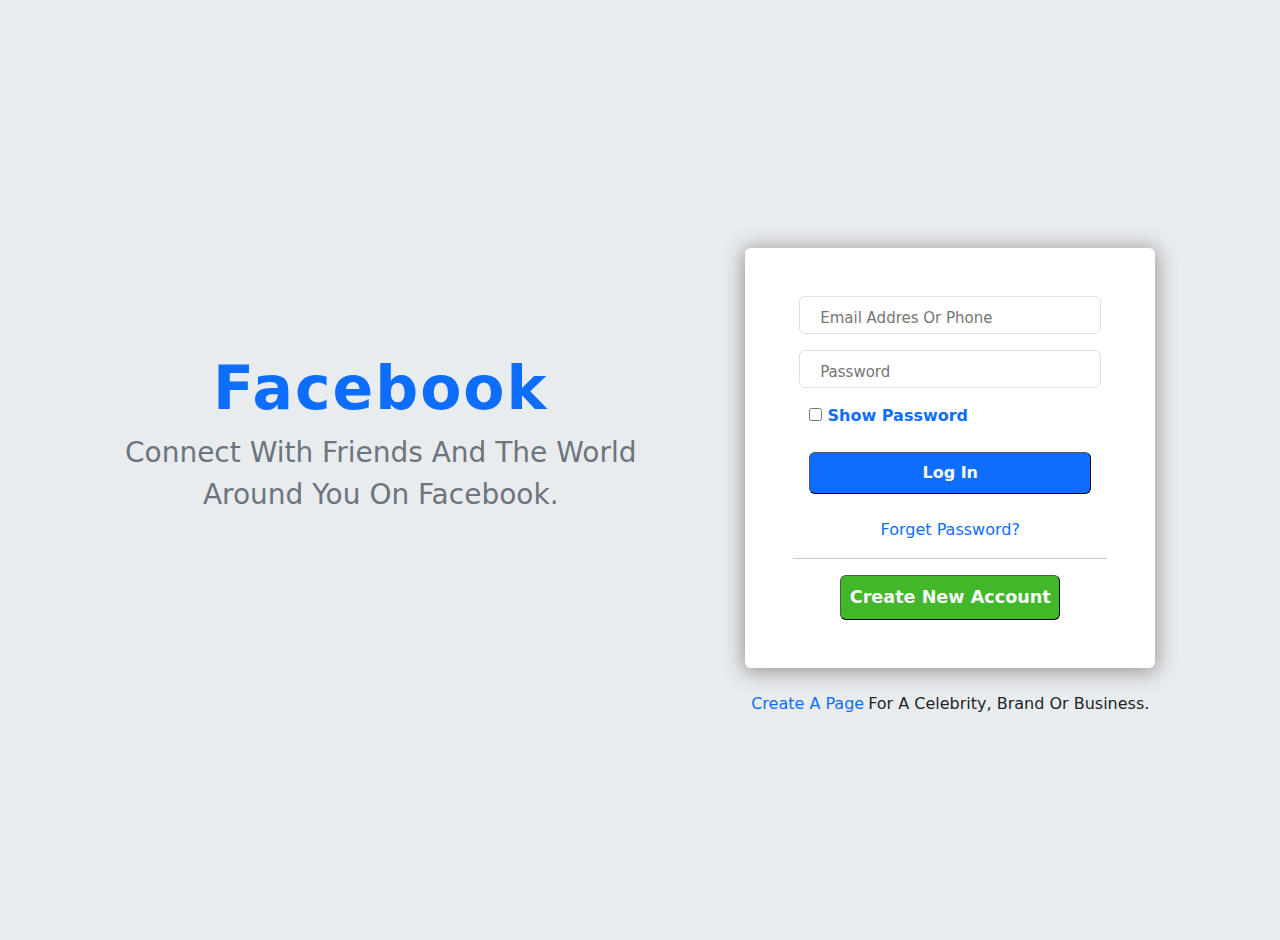
<file: index.html>
<!DOCTYPE html>
<html lang="en">
  <head>
    <meta charset="UTF-8" />
    <meta name="viewport" content="width=device-width, initial-scale=1.0" />
    <link
      rel="shortcut icon"
      href="/styles/icons8-facebook-48.png"
      type="image/x-icon"
    />
    <!-- fontawsome -->
    <link rel="stylesheet" href="styles/all.min.css" />
    <!-- bootstrap -->
    <link rel="stylesheet" href="styles/bootstrap.min.css" />
    <!-- main css -->
    <link rel="stylesheet" href="styles/index.css" />
    <title>facebook</title>
  </head>
  <body class="p-3 mb-2 bg-body-secondary">
    <div
      class="main d-lg-flex justify-content-lg-evenly align-items-lg-center text-md-center text-sm-center align-items-sm-center"
    >
      <div class="logo mb-5">
        <h1 class="text-primary fw-bold">Facebook</h1>
        <p class="fs-3 fst-normal lh-base text-secondary">
          Connect with friends and the world <br />
          around you on Facebook.
        </p>
      </div>
      <div class="form1">
        <form action="" class="bg-white p-5 form mb-4 mt-5">
          <div class="email d-flex flex-column align-items-center">
            <input
              type="Email"
              name=""
              id=""
              placeholder="Email addres or phone "
              class="mb-3 fs-4 border border-1 rounded-2"
            />
            <input
              type="password"
              placeholder="Password"
              class="mb-3 fs-4 border border-1 rounded-2"
            />
          </div>
          <div class="showp text-start ms-3">
            <input type="checkbox" />
            <span class="text-primary fw-bold">Show Password</span>
          </div>
          <div class="login">
            <button
              class="log-in text-light bg-primary ft-5 border-1 rounded-2"
            >
              Log In
            </button>
          </div>
          <a href="" class="text-decoration-none">Forget Password?</a>
          <hr />
          <button class="bg-success border-1 rounded-2 new-acc">
            <a href="/form.html" class="text-light text-decoration-none">
              Create New Account
            </a>
          </button>
        </form>
        <div class="create-page d-flex justify-content-center">
          <a href="" class="me-1 text-decoration-none">Create a Page</a>
          <p>for a celebrity, brand or business.</p>
        </div>
      </div>
    </div>

    <script src="js/bootstrap.bundle.min.js"></script>
  </body>
</html>
</file>
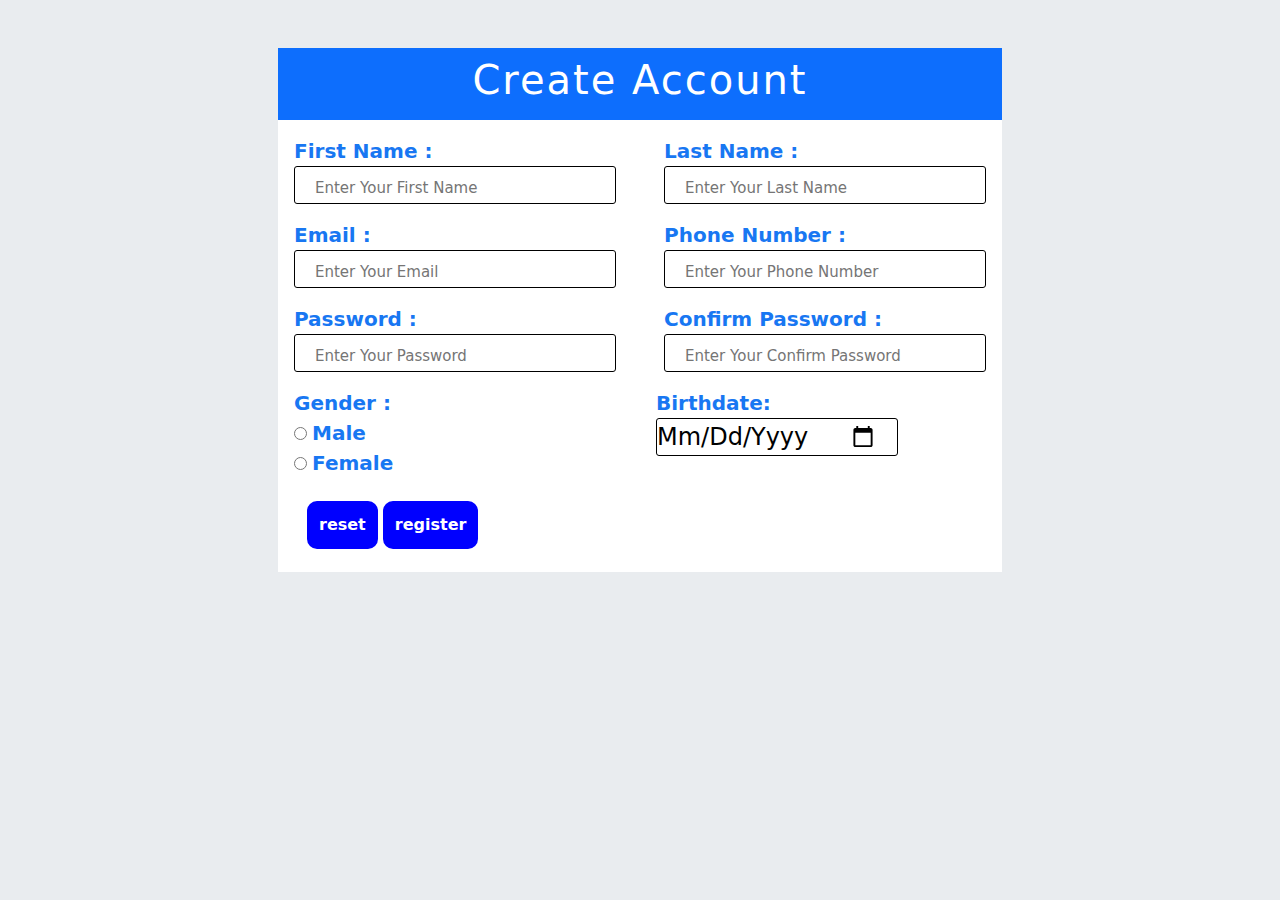
<file: form.html>
<!DOCTYPE html>
<html lang="en">
  <head>
    <meta charset="UTF-8" />
    <meta name="viewport" content="width=device-width, initial-scale=1.0" />
    <link
      rel="shortcut icon"
      href="/styles/icons8-facebook-48.png"
      type="image/x-icon"
    />
    <link rel="stylesheet" href="/styles/index.css" />
    <link rel="stylesheet" href="/styles/bootstrap.min.css" />
    <title>create account</title>
  </head>
  <body class="p-3 mb-2 bg-body-secondary">
    <div class="reg d-flex justify-content-center align-items-center">
      <div class="form2 bg-white">
        <div class="header bg-primary text-center text-white pt-2 pb-2">
          <h1>create account</h1>
        </div>
        <div class="container p-3">
          <div class="row1 d-flex justify-content-sm-start">
            <div class="row1-l me-5 mb-3">
              <div class=""><label for="">first name :</label></div>
              <div class="">
                <input type="text" placeholder="enter your first name" />
              </div>
            </div>
            <div class="row1-r">
              <div class=""><label for="">last name :</label></div>
              <div class="">
                <input type="text" placeholder="enter your last name" />
              </div>
            </div>
          </div>
          <div class="row2 d-flex">
            <div class="row2-l me-5 mb-3">
              <div class=""><label for="">email :</label></div>
              <div class="">
                <input type="email" placeholder="enter your email" />
              </div>
            </div>
            <div class="row2-r">
              <div class=""><label for="">phone number :</label></div>
              <div class="">
                <input type="text" placeholder="enter your phone number" />
              </div>
            </div>
          </div>
          <div class="row3 d-flex">
            <div class="row3-l me-5 mb-3">
              <div class=""><label for="">password :</label></div>
              <div class="">
                <input type="text" placeholder="enter your password" />
              </div>
            </div>
            <div class="row3-r">
              <div class=""><label for="">confirm password :</label></div>
              <div class="">
                <input type="text" placeholder="enter your confirm password" />
              </div>
            </div>
          </div>
          <div class="row4 d-flex justify-content-between">
            <div class="row4-l me-5 mb-3">
              <div class=""><label for="">gender :</label></div>
              <div class="radioo">
                <input type="radio" name="x" />
                <label for="">male</label>
              </div>
              <div class="radioo">
                <input type="radio" name="x" />
                <label for="">female</label>
              </div>
            </div>
            <div class="row4-r">
              <div class="birth"><label for="">birthdate:</label></div>
              <div class="">
                <input
                  type="date"
                  width="100%"
                  placeholder="enter your birthdate"
                />
              </div>
            </div>
          </div>
          <div class="btn">
            <button>reset</button>
            <button>register</button>
          </div>
        </div>
      </div>
    </div>
    <script src="/js/bootstrap.bundle.min.js"></script>
  </body>
</html>
</file>
<file: styles/index.css>
* {
  margin: 0px;
  padding: 0px;
  box-sizing: border-box;
  text-transform: capitalize;
}
.main {
  width: 100%;
  height: 100vh;
}

h1 {
  font-size: 60px;
  letter-spacing: 2px;
}
.form {
  width: fit-content;
  margin: auto;
  border-radius: 6px;
  box-shadow: 0 2px 20px 2px rgb(150 150 150);
}
.log-in {
  padding: 0.5em 7em 0.5em 7em;
  margin: 1.5em 1em;
  font-weight: bold;
}
@media screen and (max-width: 434px) {
  .log-in {
    padding: 0.5em 4em 0.5em 4em;
  }
}

.log-in:hover {
  background-color: #1360c4 !important;
}
.new-acc {
  padding: 0.5em;
  font-size: 1.1em;
  font-weight: bold;
  background-color: #42b72a !important;
}
.new-acc:hover {
  background-color: #369423 !important;
}
.reg {
  width: 100%;
  /* height: 100vh; */
}
label {
  color: #1877f2;
  font-size: 20px;
  font-weight: bold;
}
.form2 input {
  padding-right: 20px;
  font-size: 1.5em;
  border-radius: 3px;
  border: 1px solid;
  font-weight: 500;
}

::placeholder {
  font-size: 15px;
  padding-left: 20px;
  /* padding-right: 20px; */
  font-weight: 500;
  text-align: start;
}
.form2 {
  margin-bottom: 5rem;
  margin-top: 2em;
}
.form2 button {
  padding: 12px;
  background-color: blue;
  border: none;
  border-radius: 10px;
  color: white;
  cursor: pointer;
  font-weight: bold;
}
.row4-r {
  margin-right: 5.5em !important;
}
@media screen and (max-width: 575px) {
  .main {
    text-align: center;
  }
}
/* .reg {
  max-width: calc(100%-20%);
} */

@media screen and (max-width: 767px) {
  .form2 input {
    /* font-size: small; */
    width: 110%;
    margin-right: 5px;
  }
  .row1,
  .row2,
  .row3,
  .row4 {
    display: flex;
    text-align: start;
    justify-content: flex-start;
    align-items: center;
    flex-wrap: wrap;
    width: 100%;
  }
  .row1-r,
  .row1-l,
  .row2-l,
  .row3-l,
  .row4-l,
  .row2-r,
  .row3-r,
  .row4-r {
    width: 91%;
  }
  .row1-l {
    width: 100%;
  }

  .container .row4 {
    flex-direction: column;
    align-items: start;
    text-align: start;
  }
  .btn {
    text-align: start;
    margin-top: 10px;
    margin-right: 40px;
  }
  .form2 {
    display: block !important;
  }
  .radioo {
    width: 20px;
    display: flex;
    margin-right: 10px;
  }
}
</file>
